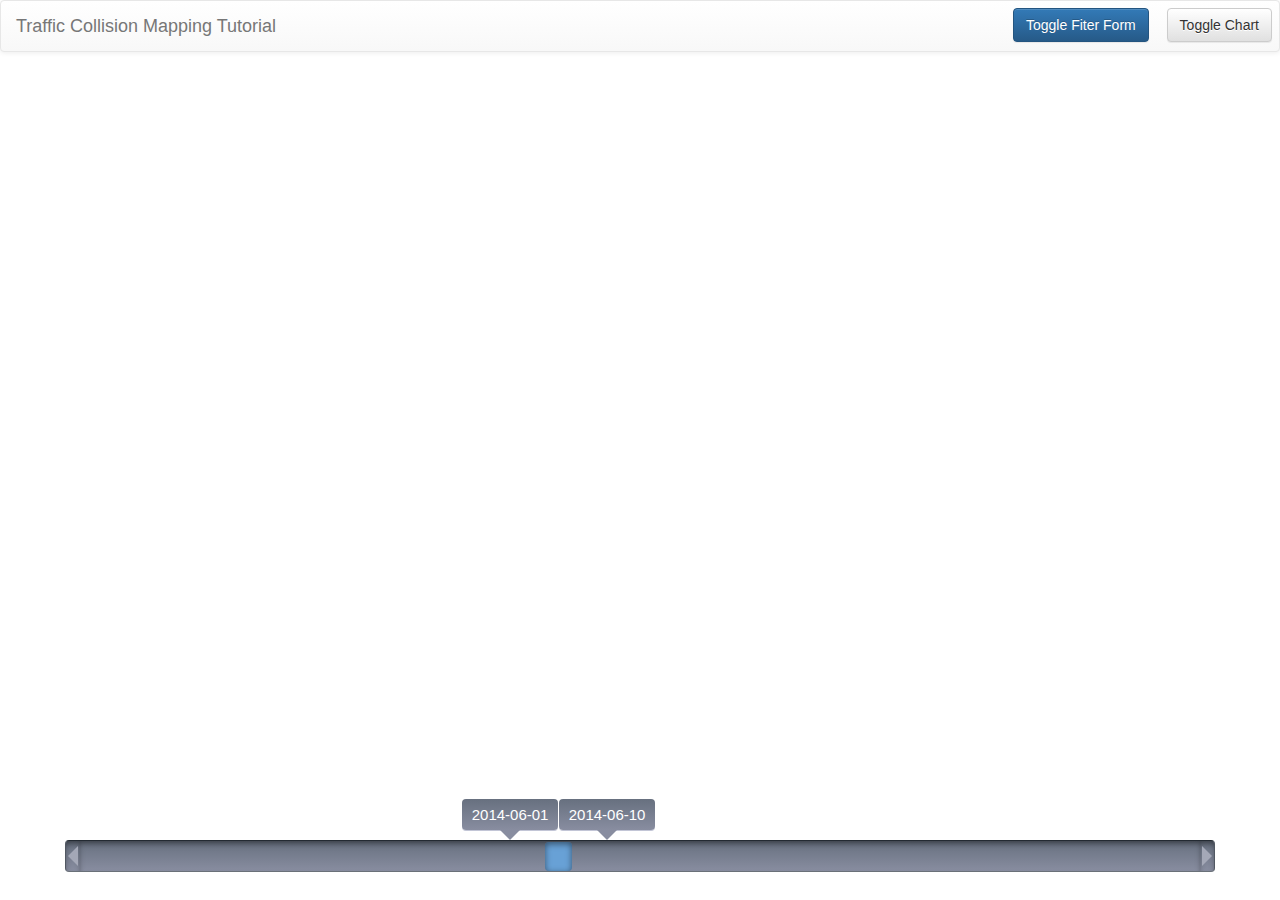
<file: project/WebContent/index.html>
<!DOCTYPE html>
<html>
<head>
	<meta http-equiv="Content-Type" content="text/html; charset=UTF-8">
	<title>Traffic Collision Mapping Tutorial - HP Haven</title>
	
	<link rel="stylesheet" href="js/bootstrap/css/bootstrap.min.css">
	<link rel="stylesheet" href="js/bootstrap/css/bootstrap-theme.min.css">
	<link rel="stylesheet" href="js/jquery-ui-1.11.3/jquery-ui.min.css">
	<link rel="stylesheet" href="js/jQRangeSlider-5.7.1/css/iThing-min.css">
	<link rel="stylesheet" href="js/lou-multi-select/css/multi-select.css">
	<!-- This following css file must be loaded from CDN, because it loads some assets from the cartodb server -->
	<link rel="stylesheet" href="http://libs.cartocdn.com/cartodb.js/v3/3.12/themes/css/cartodb.css" >
	
	<link rel="stylesheet" href="css/screen.css">

</head>
<body>
	<div class="page-loading-mask" hidden="hidden">
		<!-- The page loading mask -->
		<div class="top">
		  <div class="square">
		    <div class="square">
		      <div class="square">
		        <div class="square">
		          <div class="square"><div class="square">
		
		          </div></div>
		        </div>
		      </div>
		    </div>
		  </div>
		</div>
		<div class="bottom">
		  <div class="square">
		    <div class="square">
		      <div class="square">
		        <div class="square">
		          <div class="square"><div class="square">
		          </div></div>
		        </div>
		      </div>
		    </div>
		  </div>
		</div>
		<div class="left">
		  <div class="square">
		    <div class="square">
		      <div class="square">
		        <div class="square">
		          <div class="square"><div class="square">
		          </div></div>
		        </div>
		      </div>
		    </div>
		  </div>
		</div>
		<div class="right">
		  <div class="square">
		    <div class="square">
		      <div class="square">
		        <div class="square">
		          <div class="square"><div class="square">
		          </div></div>
		        </div>
		      </div>
		    </div>
		  </div>
		</div>
	</div>
	<!-- End .page-loading-mask -->
	
	<nav class="navbar navbar-default">
		<div class="container-fluid">
			<div class="navbar-header">
				<div class="navbar-brand">Traffic Collision Mapping Tutorial</div>
			</div>
			<div class="nav navbar-nav navbar-right">
				<button class="btn btn-primary toggle-filter-form">Toggle Fiter Form</button>
				<button class="btn btn-default toggle-chart">Toggle Chart</button>
			</div>
		</div>
	</nav>

	<div id="slider"></div>
	<div class="filter-form">
		<div class="filter-section">
			<label><input type="checkbox" id="withdeaths" name="withdeaths"> With Deaths</label>
			<label><input type="checkbox" id="withinjuries" name="withinjuries"> With Injuries</label>
			<label><input type="checkbox" id="withpedestriansinvolved" name="withpedestriansinvolved"> With Pedestrians Involved</label>
			<label><input type="checkbox" id="withcyclistsinvolved" name="withcyclistsinvolved"> With Cyclists Involved</label>
			<label><input type="checkbox" id="withmotoristsinvolved" name="withmotoristsinvolved"> With Motorists Involved</label>
			<label for="vehiclesInvolved">Vehicles Involved</label>
			<select name="vehiclesInvolved" id="vehiclesInvolved">
				<option value="-1" selected>Not selected</option>
				<option value="0">0</option>
				<option value="1">1</option>
				<option value="2">2</option>
				<option value="3">3</option>
				<option value="4">4</option>
				<option value="5">5</option>
			</select>
			<button class="btn btn-large btn-success filter">Filter</button>
		</div>
		<div class="filter-section">
			<label for="vehicleTypes">Vehicle Types (Select no more than 5 options)</label>
			<select name="vehicleTypes" id="vehicleTypes" multiple>
				<option value="VAN">Van</option>
				<option value="SMALL COM VEH(4 TIRES)">Small company vehicle (4 tires)</option>
				<option value="SCOOTER">Scooter</option>
				<option value="SPORT UTILITY / STATION WAGON">Sport utility / Station Wagon</option>
				<option value="BUS">Bus</option>
				<option value="FIRE TRUCK">Fire truck</option>
				<option value="LARGE COM VEH(6 OR MORE TIRES)">Large company vehicle (6 or more tires)</option>
				<option value="LIVERY VEHICLE">Livery Vehicle</option>
				<option value="BICYCLE">Bicycle</option>
				<option value="PICK-UP TRUCK">Pick-up truck</option>
				<option value="PEDICAB">Pedicab</option>
				<option value="TAXI">Taxi</option>
				<option value="AMBULANCE">Ambulance</option>
				<option value="PASSENGER VEHICLE">Passenger Vehicle</option>
				<option value="MOTORCYCLE">Motorcycle</option>
				<option value="UNKNOWN">Unknown</option>
				<option value="OTHER">Other</option>
			</select>
		</div>
		<div class="filter-section">		
			<label for="contributingFactors">Contributing Factors (Select no more than 5 options)</label>
			<select name="contributingFactors" id="contributingFactors" multiple>
				<option value="Failure to Yield Right-of-Way">Failure to Yield Right-of-Way</option>
				<option value="Illness">Illness</option>
				<option value="Pavement Slippery">Pavement Slippery</option>
				<option value="Lane Marking Improper/Inadequate">Lane Marking Improper/Inadequate</option>
				<option value="Oversized Vehicle">Oversized Vehicle</option>
				<option value="Unsafe Lane Changing">Unsafe Lane Changing</option>
				<option value="Backing Unsafely">Backing Unsafely</option>
				<option value="Passenger Distraction">Passenger Distraction</option>
				<option value="Headlights Defective">Headlights Defective</option>
				<option value="Other Lighting Defects">Other Lighting Defects</option>
				<option value="Drugs (Illegal)">Drugs (Illegal)</option>
				<option value="Driver Inexperience">Driver Inexperience</option>
				<option value="Cell Phone (hands-free)">Cell Phone (hands-free)</option>
				<option value="Prescription Medication">Prescription Medication</option>
				<option value="Unspecified">Unspecified</option>
				<option value="Unsafe Speed">Unsafe Speed</option>
				<option value="Reaction to Other Uninvolved Vehicle">Reaction to Other Uninvolved Vehicle</option>
				<option value="Obstruction/Debris">Obstruction/Debris</option>
				<option value="Lost Consciousness">Lost Consciousness</option>
				<option value="Following Too Closely">Following Too Closely</option>
				<option value="Traffic Control Device Improper/Non-Working">Traffic Control Device Improper/Non-Working</option>
				<option value="Fell Asleep">Fell Asleep</option>
				<option value="Accelerator Defective">Accelerator Defective</option>
				<option value="Traffic Control Disregarded">Traffic Control Disregarded</option>
				<option value="Physical Disability">Physical Disability</option>
				<option value="Pavement Defective">Pavement Defective</option>
				<option value="Steering Failure">Steering Failure</option>
				<option value="Passing or Lane Usage Improper">Passing or Lane Usage Improper</option>
				<option value="Other Vehicular">Other Vehicular</option>
				<option value="Driver Inattention/Distraction">Driver Inattention/Distraction</option>
				<option value="Tire Failure/Inadequate">Tire Failure/Inadequate</option>
				<option value="Failure to Keep Right">Failure to Keep Right</option>
				<option value="Windshield Inadequate">Windshield Inadequate</option>
				<option value="View Obstructed/Limited">View Obstructed/Limited</option>
				<option value="Outside Car Distraction">Outside Car Distraction</option>
				<option value="Tow Hitch Defective">Tow Hitch Defective</option>
				<option value="Glare">Glare</option>
				<option value="Pedestrian/Bicyclist/Other Pedestrian Error/Confusion">Pedestrian/Bicyclist/Other Pedestrian Error/Confusion</option>
				<option value="Other Electronic Device">Other Electronic Device</option>
				<option value="Turning Improperly">Turning Improperly</option>
				<option value="Alcohol Involvement">Alcohol Involvement</option>
				<option value="Shoulders Defective/Improper">Shoulders Defective/Improper</option>
				<option value="Brakes Defective">Brakes Defective</option>
				<option value="Cell Phone (hand-held)">Cell Phone (hand-held)</option>
				<option value="Fatigued/Drowsy">Fatigued/Drowsy</option>
				<option value="Aggressive Driving/Road Rage">Aggressive Driving/Road Rage</option>
				<option value="Animals Action">Animals Action</option>
			</select>
		</div>
	</div>
	<!-- End .filter-form -->
	
	<div class="confirmation-dialog" title="Warning: too many records" hidden="hidden"></div>
	
	<div class="notification-fadeout" hidden="hidden"></div>
	
	<div id="map"></div>
	
	<div id="chart-canvas-wrapper"><canvas id="chartCanvas" width="800" height="600"></canvas></div>

	<!-- Bootstrap, jQuery, and Chart.js -->
	<script src="js/jquery-1.11.2.js"></script>
	<script src="js/jquery-ui-1.11.3/jquery-ui.min.js"></script>
	<script src="js/jQRangeSlider-5.7.1/jQRangeSlider-min.js"></script>
	<script src="js/jQRangeSlider-5.7.1/jQAllRangeSliders-min.js"></script>
	<script src="js/lou-multi-select/js/jquery.multi-select.js"></script>
	<script src="js/bootstrap/js/bootstrap.min.js"></script>
	<script src="js/Chart.js"></script>
	<script src="js/cartodb.js"></script>
	<script src="js/script.js"></script>
</body>
</html>
</file>
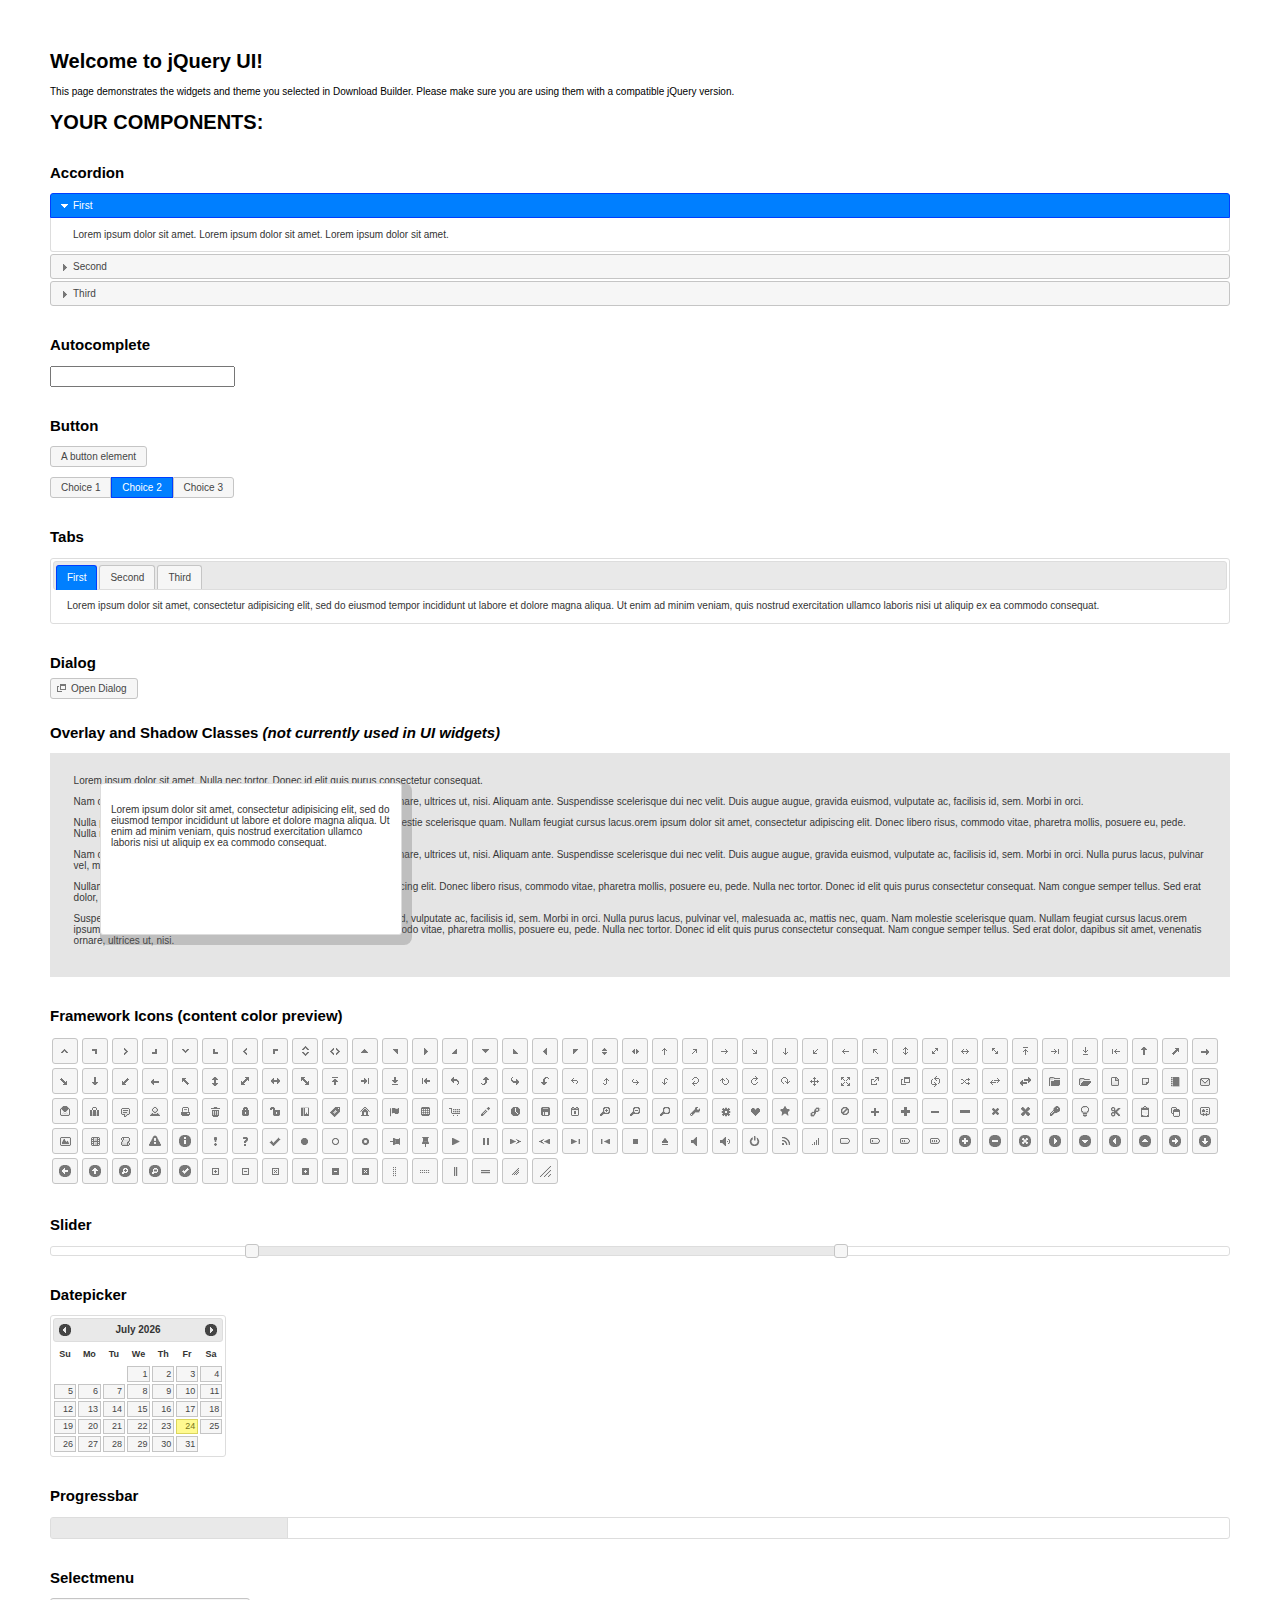
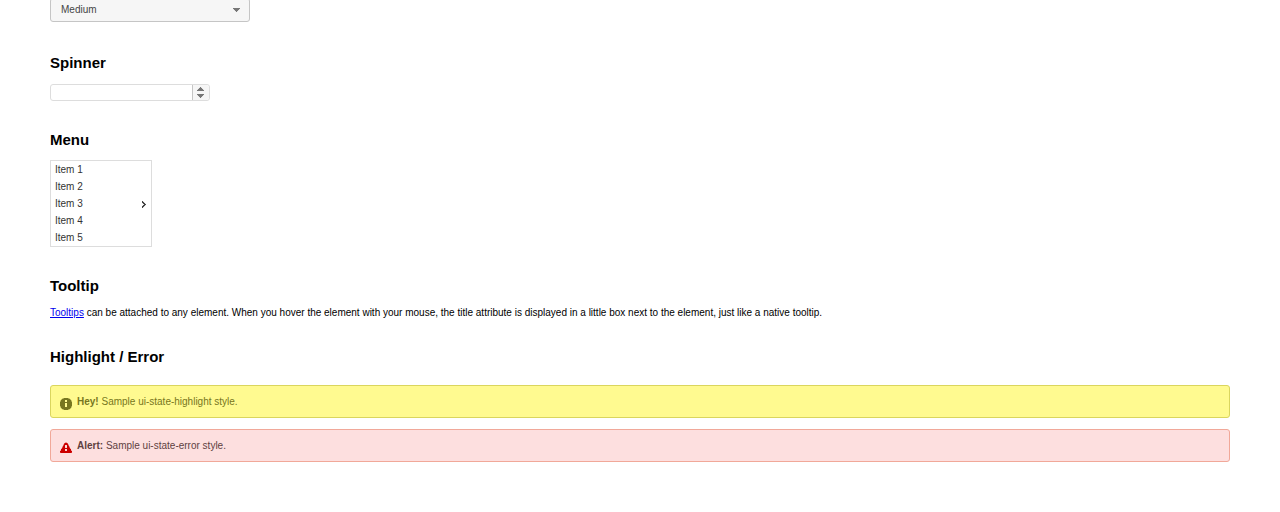
<file: project/WebContent/js/jquery-ui-1.11.3/index.html>
<!doctype html>
<html lang="us">
<head>
	<meta charset="utf-8">
	<title>jQuery UI Example Page</title>
	<link href="jquery-ui.css" rel="stylesheet">
	<style>
	body{
		font: 62.5% "Trebuchet MS", sans-serif;
		margin: 50px;
	}
	.demoHeaders {
		margin-top: 2em;
	}
	#dialog-link {
		padding: .4em 1em .4em 20px;
		text-decoration: none;
		position: relative;
	}
	#dialog-link span.ui-icon {
		margin: 0 5px 0 0;
		position: absolute;
		left: .2em;
		top: 50%;
		margin-top: -8px;
	}
	#icons {
		margin: 0;
		padding: 0;
	}
	#icons li {
		margin: 2px;
		position: relative;
		padding: 4px 0;
		cursor: pointer;
		float: left;
		list-style: none;
	}
	#icons span.ui-icon {
		float: left;
		margin: 0 4px;
	}
	.fakewindowcontain .ui-widget-overlay {
		position: absolute;
	}
	select {
		width: 200px;
	}
	</style>
</head>
<body>

<h1>Welcome to jQuery UI!</h1>

<div class="ui-widget">
	<p>This page demonstrates the widgets and theme you selected in Download Builder. Please make sure you are using them with a compatible jQuery version.</p>
</div>

<h1>YOUR COMPONENTS:</h1>


<!-- Accordion -->
<h2 class="demoHeaders">Accordion</h2>
<div id="accordion">
	<h3>First</h3>
	<div>Lorem ipsum dolor sit amet. Lorem ipsum dolor sit amet. Lorem ipsum dolor sit amet.</div>
	<h3>Second</h3>
	<div>Phasellus mattis tincidunt nibh.</div>
	<h3>Third</h3>
	<div>Nam dui erat, auctor a, dignissim quis.</div>
</div>



<!-- Autocomplete -->
<h2 class="demoHeaders">Autocomplete</h2>
<div>
	<input id="autocomplete" title="type &quot;a&quot;">
</div>



<!-- Button -->
<h2 class="demoHeaders">Button</h2>
<button id="button">A button element</button>
<form style="margin-top: 1em;">
	<div id="radioset">
		<input type="radio" id="radio1" name="radio"><label for="radio1">Choice 1</label>
		<input type="radio" id="radio2" name="radio" checked="checked"><label for="radio2">Choice 2</label>
		<input type="radio" id="radio3" name="radio"><label for="radio3">Choice 3</label>
	</div>
</form>



<!-- Tabs -->
<h2 class="demoHeaders">Tabs</h2>
<div id="tabs">
	<ul>
		<li><a href="#tabs-1">First</a></li>
		<li><a href="#tabs-2">Second</a></li>
		<li><a href="#tabs-3">Third</a></li>
	</ul>
	<div id="tabs-1">Lorem ipsum dolor sit amet, consectetur adipisicing elit, sed do eiusmod tempor incididunt ut labore et dolore magna aliqua. Ut enim ad minim veniam, quis nostrud exercitation ullamco laboris nisi ut aliquip ex ea commodo consequat.</div>
	<div id="tabs-2">Phasellus mattis tincidunt nibh. Cras orci urna, blandit id, pretium vel, aliquet ornare, felis. Maecenas scelerisque sem non nisl. Fusce sed lorem in enim dictum bibendum.</div>
	<div id="tabs-3">Nam dui erat, auctor a, dignissim quis, sollicitudin eu, felis. Pellentesque nisi urna, interdum eget, sagittis et, consequat vestibulum, lacus. Mauris porttitor ullamcorper augue.</div>
</div>



<!-- Dialog NOTE: Dialog is not generated by UI in this demo so it can be visually styled in themeroller-->
<h2 class="demoHeaders">Dialog</h2>
<p><a href="#" id="dialog-link" class="ui-state-default ui-corner-all"><span class="ui-icon ui-icon-newwin"></span>Open Dialog</a></p>

<h2 class="demoHeaders">Overlay and Shadow Classes <em>(not currently used in UI widgets)</em></h2>
<div style="position: relative; width: 96%; height: 200px; padding:1% 2%; overflow:hidden;" class="fakewindowcontain">
	<p>Lorem ipsum dolor sit amet,  Nulla nec tortor. Donec id elit quis purus consectetur consequat. </p><p>Nam congue semper tellus. Sed erat dolor, dapibus sit amet, venenatis ornare, ultrices ut, nisi. Aliquam ante. Suspendisse scelerisque dui nec velit. Duis augue augue, gravida euismod, vulputate ac, facilisis id, sem. Morbi in orci. </p><p>Nulla purus lacus, pulvinar vel, malesuada ac, mattis nec, quam. Nam molestie scelerisque quam. Nullam feugiat cursus lacus.orem ipsum dolor sit amet, consectetur adipiscing elit. Donec libero risus, commodo vitae, pharetra mollis, posuere eu, pede. Nulla nec tortor. Donec id elit quis purus consectetur consequat. </p><p>Nam congue semper tellus. Sed erat dolor, dapibus sit amet, venenatis ornare, ultrices ut, nisi. Aliquam ante. Suspendisse scelerisque dui nec velit. Duis augue augue, gravida euismod, vulputate ac, facilisis id, sem. Morbi in orci. Nulla purus lacus, pulvinar vel, malesuada ac, mattis nec, quam. Nam molestie scelerisque quam. </p><p>Nullam feugiat cursus lacus.orem ipsum dolor sit amet, consectetur adipiscing elit. Donec libero risus, commodo vitae, pharetra mollis, posuere eu, pede. Nulla nec tortor. Donec id elit quis purus consectetur consequat. Nam congue semper tellus. Sed erat dolor, dapibus sit amet, venenatis ornare, ultrices ut, nisi. Aliquam ante. </p><p>Suspendisse scelerisque dui nec velit. Duis augue augue, gravida euismod, vulputate ac, facilisis id, sem. Morbi in orci. Nulla purus lacus, pulvinar vel, malesuada ac, mattis nec, quam. Nam molestie scelerisque quam. Nullam feugiat cursus lacus.orem ipsum dolor sit amet, consectetur adipiscing elit. Donec libero risus, commodo vitae, pharetra mollis, posuere eu, pede. Nulla nec tortor. Donec id elit quis purus consectetur consequat. Nam congue semper tellus. Sed erat dolor, dapibus sit amet, venenatis ornare, ultrices ut, nisi. </p>

	<!-- ui-dialog -->
	<div class="ui-overlay"><div class="ui-widget-overlay"></div><div class="ui-widget-shadow ui-corner-all" style="width: 302px; height: 152px; position: absolute; left: 50px; top: 30px;"></div></div>
	<div style="position: absolute; width: 280px; height: 130px;left: 50px; top: 30px; padding: 10px;" class="ui-widget ui-widget-content ui-corner-all">
		<div class="ui-dialog-content ui-widget-content" style="background: none; border: 0;">
			<p>Lorem ipsum dolor sit amet, consectetur adipisicing elit, sed do eiusmod tempor incididunt ut labore et dolore magna aliqua. Ut enim ad minim veniam, quis nostrud exercitation ullamco laboris nisi ut aliquip ex ea commodo consequat.</p>
		</div>
	</div>

</div>

<!-- ui-dialog -->
<div id="dialog" title="Dialog Title">
	<p>Lorem ipsum dolor sit amet, consectetur adipisicing elit, sed do eiusmod tempor incididunt ut labore et dolore magna aliqua. Ut enim ad minim veniam, quis nostrud exercitation ullamco laboris nisi ut aliquip ex ea commodo consequat.</p>
</div>



<h2 class="demoHeaders">Framework Icons (content color preview)</h2>
<ul id="icons" class="ui-widget ui-helper-clearfix">
	<li class="ui-state-default ui-corner-all" title=".ui-icon-carat-1-n"><span class="ui-icon ui-icon-carat-1-n"></span></li>
	<li class="ui-state-default ui-corner-all" title=".ui-icon-carat-1-ne"><span class="ui-icon ui-icon-carat-1-ne"></span></li>
	<li class="ui-state-default ui-corner-all" title=".ui-icon-carat-1-e"><span class="ui-icon ui-icon-carat-1-e"></span></li>
	<li class="ui-state-default ui-corner-all" title=".ui-icon-carat-1-se"><span class="ui-icon ui-icon-carat-1-se"></span></li>
	<li class="ui-state-default ui-corner-all" title=".ui-icon-carat-1-s"><span class="ui-icon ui-icon-carat-1-s"></span></li>
	<li class="ui-state-default ui-corner-all" title=".ui-icon-carat-1-sw"><span class="ui-icon ui-icon-carat-1-sw"></span></li>
	<li class="ui-state-default ui-corner-all" title=".ui-icon-carat-1-w"><span class="ui-icon ui-icon-carat-1-w"></span></li>
	<li class="ui-state-default ui-corner-all" title=".ui-icon-carat-1-nw"><span class="ui-icon ui-icon-carat-1-nw"></span></li>
	<li class="ui-state-default ui-corner-all" title=".ui-icon-carat-2-n-s"><span class="ui-icon ui-icon-carat-2-n-s"></span></li>
	<li class="ui-state-default ui-corner-all" title=".ui-icon-carat-2-e-w"><span class="ui-icon ui-icon-carat-2-e-w"></span></li>
	<li class="ui-state-default ui-corner-all" title=".ui-icon-triangle-1-n"><span class="ui-icon ui-icon-triangle-1-n"></span></li>
	<li class="ui-state-default ui-corner-all" title=".ui-icon-triangle-1-ne"><span class="ui-icon ui-icon-triangle-1-ne"></span></li>
	<li class="ui-state-default ui-corner-all" title=".ui-icon-triangle-1-e"><span class="ui-icon ui-icon-triangle-1-e"></span></li>
	<li class="ui-state-default ui-corner-all" title=".ui-icon-triangle-1-se"><span class="ui-icon ui-icon-triangle-1-se"></span></li>
	<li class="ui-state-default ui-corner-all" title=".ui-icon-triangle-1-s"><span class="ui-icon ui-icon-triangle-1-s"></span></li>
	<li class="ui-state-default ui-corner-all" title=".ui-icon-triangle-1-sw"><span class="ui-icon ui-icon-triangle-1-sw"></span></li>
	<li class="ui-state-default ui-corner-all" title=".ui-icon-triangle-1-w"><span class="ui-icon ui-icon-triangle-1-w"></span></li>
	<li class="ui-state-default ui-corner-all" title=".ui-icon-triangle-1-nw"><span class="ui-icon ui-icon-triangle-1-nw"></span></li>
	<li class="ui-state-default ui-corner-all" title=".ui-icon-triangle-2-n-s"><span class="ui-icon ui-icon-triangle-2-n-s"></span></li>
	<li class="ui-state-default ui-corner-all" title=".ui-icon-triangle-2-e-w"><span class="ui-icon ui-icon-triangle-2-e-w"></span></li>
	<li class="ui-state-default ui-corner-all" title=".ui-icon-arrow-1-n"><span class="ui-icon ui-icon-arrow-1-n"></span></li>
	<li class="ui-state-default ui-corner-all" title=".ui-icon-arrow-1-ne"><span class="ui-icon ui-icon-arrow-1-ne"></span></li>
	<li class="ui-state-default ui-corner-all" title=".ui-icon-arrow-1-e"><span class="ui-icon ui-icon-arrow-1-e"></span></li>
	<li class="ui-state-default ui-corner-all" title=".ui-icon-arrow-1-se"><span class="ui-icon ui-icon-arrow-1-se"></span></li>
	<li class="ui-state-default ui-corner-all" title=".ui-icon-arrow-1-s"><span class="ui-icon ui-icon-arrow-1-s"></span></li>
	<li class="ui-state-default ui-corner-all" title=".ui-icon-arrow-1-sw"><span class="ui-icon ui-icon-arrow-1-sw"></span></li>
	<li class="ui-state-default ui-corner-all" title=".ui-icon-arrow-1-w"><span class="ui-icon ui-icon-arrow-1-w"></span></li>
	<li class="ui-state-default ui-corner-all" title=".ui-icon-arrow-1-nw"><span class="ui-icon ui-icon-arrow-1-nw"></span></li>
	<li class="ui-state-default ui-corner-all" title=".ui-icon-arrow-2-n-s"><span class="ui-icon ui-icon-arrow-2-n-s"></span></li>
	<li class="ui-state-default ui-corner-all" title=".ui-icon-arrow-2-ne-sw"><span class="ui-icon ui-icon-arrow-2-ne-sw"></span></li>
	<li class="ui-state-default ui-corner-all" title=".ui-icon-arrow-2-e-w"><span class="ui-icon ui-icon-arrow-2-e-w"></span></li>
	<li class="ui-state-default ui-corner-all" title=".ui-icon-arrow-2-se-nw"><span class="ui-icon ui-icon-arrow-2-se-nw"></span></li>
	<li class="ui-state-default ui-corner-all" title=".ui-icon-arrowstop-1-n"><span class="ui-icon ui-icon-arrowstop-1-n"></span></li>
	<li class="ui-state-default ui-corner-all" title=".ui-icon-arrowstop-1-e"><span class="ui-icon ui-icon-arrowstop-1-e"></span></li>
	<li class="ui-state-default ui-corner-all" title=".ui-icon-arrowstop-1-s"><span class="ui-icon ui-icon-arrowstop-1-s"></span></li>
	<li class="ui-state-default ui-corner-all" title=".ui-icon-arrowstop-1-w"><span class="ui-icon ui-icon-arrowstop-1-w"></span></li>
	<li class="ui-state-default ui-corner-all" title=".ui-icon-arrowthick-1-n"><span class="ui-icon ui-icon-arrowthick-1-n"></span></li>
	<li class="ui-state-default ui-corner-all" title=".ui-icon-arrowthick-1-ne"><span class="ui-icon ui-icon-arrowthick-1-ne"></span></li>
	<li class="ui-state-default ui-corner-all" title=".ui-icon-arrowthick-1-e"><span class="ui-icon ui-icon-arrowthick-1-e"></span></li>
	<li class="ui-state-default ui-corner-all" title=".ui-icon-arrowthick-1-se"><span class="ui-icon ui-icon-arrowthick-1-se"></span></li>
	<li class="ui-state-default ui-corner-all" title=".ui-icon-arrowthick-1-s"><span class="ui-icon ui-icon-arrowthick-1-s"></span></li>
	<li class="ui-state-default ui-corner-all" title=".ui-icon-arrowthick-1-sw"><span class="ui-icon ui-icon-arrowthick-1-sw"></span></li>
	<li class="ui-state-default ui-corner-all" title=".ui-icon-arrowthick-1-w"><span class="ui-icon ui-icon-arrowthick-1-w"></span></li>
	<li class="ui-state-default ui-corner-all" title=".ui-icon-arrowthick-1-nw"><span class="ui-icon ui-icon-arrowthick-1-nw"></span></li>
	<li class="ui-state-default ui-corner-all" title=".ui-icon-arrowthick-2-n-s"><span class="ui-icon ui-icon-arrowthick-2-n-s"></span></li>
	<li class="ui-state-default ui-corner-all" title=".ui-icon-arrowthick-2-ne-sw"><span class="ui-icon ui-icon-arrowthick-2-ne-sw"></span></li>
	<li class="ui-state-default ui-corner-all" title=".ui-icon-arrowthick-2-e-w"><span class="ui-icon ui-icon-arrowthick-2-e-w"></span></li>
	<li class="ui-state-default ui-corner-all" title=".ui-icon-arrowthick-2-se-nw"><span class="ui-icon ui-icon-arrowthick-2-se-nw"></span></li>
	<li class="ui-state-default ui-corner-all" title=".ui-icon-arrowthickstop-1-n"><span class="ui-icon ui-icon-arrowthickstop-1-n"></span></li>
	<li class="ui-state-default ui-corner-all" title=".ui-icon-arrowthickstop-1-e"><span class="ui-icon ui-icon-arrowthickstop-1-e"></span></li>
	<li class="ui-state-default ui-corner-all" title=".ui-icon-arrowthickstop-1-s"><span class="ui-icon ui-icon-arrowthickstop-1-s"></span></li>
	<li class="ui-state-default ui-corner-all" title=".ui-icon-arrowthickstop-1-w"><span class="ui-icon ui-icon-arrowthickstop-1-w"></span></li>
	<li class="ui-state-default ui-corner-all" title=".ui-icon-arrowreturnthick-1-w"><span class="ui-icon ui-icon-arrowreturnthick-1-w"></span></li>
	<li class="ui-state-default ui-corner-all" title=".ui-icon-arrowreturnthick-1-n"><span class="ui-icon ui-icon-arrowreturnthick-1-n"></span></li>
	<li class="ui-state-default ui-corner-all" title=".ui-icon-arrowreturnthick-1-e"><span class="ui-icon ui-icon-arrowreturnthick-1-e"></span></li>
	<li class="ui-state-default ui-corner-all" title=".ui-icon-arrowreturnthick-1-s"><span class="ui-icon ui-icon-arrowreturnthick-1-s"></span></li>
	<li class="ui-state-default ui-corner-all" title=".ui-icon-arrowreturn-1-w"><span class="ui-icon ui-icon-arrowreturn-1-w"></span></li>
	<li class="ui-state-default ui-corner-all" title=".ui-icon-arrowreturn-1-n"><span class="ui-icon ui-icon-arrowreturn-1-n"></span></li>
	<li class="ui-state-default ui-corner-all" title=".ui-icon-arrowreturn-1-e"><span class="ui-icon ui-icon-arrowreturn-1-e"></span></li>
	<li class="ui-state-default ui-corner-all" title=".ui-icon-arrowreturn-1-s"><span class="ui-icon ui-icon-arrowreturn-1-s"></span></li>
	<li class="ui-state-default ui-corner-all" title=".ui-icon-arrowrefresh-1-w"><span class="ui-icon ui-icon-arrowrefresh-1-w"></span></li>
	<li class="ui-state-default ui-corner-all" title=".ui-icon-arrowrefresh-1-n"><span class="ui-icon ui-icon-arrowrefresh-1-n"></span></li>
	<li class="ui-state-default ui-corner-all" title=".ui-icon-arrowrefresh-1-e"><span class="ui-icon ui-icon-arrowrefresh-1-e"></span></li>
	<li class="ui-state-default ui-corner-all" title=".ui-icon-arrowrefresh-1-s"><span class="ui-icon ui-icon-arrowrefresh-1-s"></span></li>
	<li class="ui-state-default ui-corner-all" title=".ui-icon-arrow-4"><span class="ui-icon ui-icon-arrow-4"></span></li>
	<li class="ui-state-default ui-corner-all" title=".ui-icon-arrow-4-diag"><span class="ui-icon ui-icon-arrow-4-diag"></span></li>
	<li class="ui-state-default ui-corner-all" title=".ui-icon-extlink"><span class="ui-icon ui-icon-extlink"></span></li>
	<li class="ui-state-default ui-corner-all" title=".ui-icon-newwin"><span class="ui-icon ui-icon-newwin"></span></li>
	<li class="ui-state-default ui-corner-all" title=".ui-icon-refresh"><span class="ui-icon ui-icon-refresh"></span></li>
	<li class="ui-state-default ui-corner-all" title=".ui-icon-shuffle"><span class="ui-icon ui-icon-shuffle"></span></li>
	<li class="ui-state-default ui-corner-all" title=".ui-icon-transfer-e-w"><span class="ui-icon ui-icon-transfer-e-w"></span></li>
	<li class="ui-state-default ui-corner-all" title=".ui-icon-transferthick-e-w"><span class="ui-icon ui-icon-transferthick-e-w"></span></li>
	<li class="ui-state-default ui-corner-all" title=".ui-icon-folder-collapsed"><span class="ui-icon ui-icon-folder-collapsed"></span></li>
	<li class="ui-state-default ui-corner-all" title=".ui-icon-folder-open"><span class="ui-icon ui-icon-folder-open"></span></li>
	<li class="ui-state-default ui-corner-all" title=".ui-icon-document"><span class="ui-icon ui-icon-document"></span></li>
	<li class="ui-state-default ui-corner-all" title=".ui-icon-document-b"><span class="ui-icon ui-icon-document-b"></span></li>
	<li class="ui-state-default ui-corner-all" title=".ui-icon-note"><span class="ui-icon ui-icon-note"></span></li>
	<li class="ui-state-default ui-corner-all" title=".ui-icon-mail-closed"><span class="ui-icon ui-icon-mail-closed"></span></li>
	<li class="ui-state-default ui-corner-all" title=".ui-icon-mail-open"><span class="ui-icon ui-icon-mail-open"></span></li>
	<li class="ui-state-default ui-corner-all" title=".ui-icon-suitcase"><span class="ui-icon ui-icon-suitcase"></span></li>
	<li class="ui-state-default ui-corner-all" title=".ui-icon-comment"><span class="ui-icon ui-icon-comment"></span></li>
	<li class="ui-state-default ui-corner-all" title=".ui-icon-person"><span class="ui-icon ui-icon-person"></span></li>
	<li class="ui-state-default ui-corner-all" title=".ui-icon-print"><span class="ui-icon ui-icon-print"></span></li>
	<li class="ui-state-default ui-corner-all" title=".ui-icon-trash"><span class="ui-icon ui-icon-trash"></span></li>
	<li class="ui-state-default ui-corner-all" title=".ui-icon-locked"><span class="ui-icon ui-icon-locked"></span></li>
	<li class="ui-state-default ui-corner-all" title=".ui-icon-unlocked"><span class="ui-icon ui-icon-unlocked"></span></li>
	<li class="ui-state-default ui-corner-all" title=".ui-icon-bookmark"><span class="ui-icon ui-icon-bookmark"></span></li>
	<li class="ui-state-default ui-corner-all" title=".ui-icon-tag"><span class="ui-icon ui-icon-tag"></span></li>
	<li class="ui-state-default ui-corner-all" title=".ui-icon-home"><span class="ui-icon ui-icon-home"></span></li>
	<li class="ui-state-default ui-corner-all" title=".ui-icon-flag"><span class="ui-icon ui-icon-flag"></span></li>
	<li class="ui-state-default ui-corner-all" title=".ui-icon-calculator"><span class="ui-icon ui-icon-calculator"></span></li>
	<li class="ui-state-default ui-corner-all" title=".ui-icon-cart"><span class="ui-icon ui-icon-cart"></span></li>
	<li class="ui-state-default ui-corner-all" title=".ui-icon-pencil"><span class="ui-icon ui-icon-pencil"></span></li>
	<li class="ui-state-default ui-corner-all" title=".ui-icon-clock"><span class="ui-icon ui-icon-clock"></span></li>
	<li class="ui-state-default ui-corner-all" title=".ui-icon-disk"><span class="ui-icon ui-icon-disk"></span></li>
	<li class="ui-state-default ui-corner-all" title=".ui-icon-calendar"><span class="ui-icon ui-icon-calendar"></span></li>
	<li class="ui-state-default ui-corner-all" title=".ui-icon-zoomin"><span class="ui-icon ui-icon-zoomin"></span></li>
	<li class="ui-state-default ui-corner-all" title=".ui-icon-zoomout"><span class="ui-icon ui-icon-zoomout"></span></li>
	<li class="ui-state-default ui-corner-all" title=".ui-icon-search"><span class="ui-icon ui-icon-search"></span></li>
	<li class="ui-state-default ui-corner-all" title=".ui-icon-wrench"><span class="ui-icon ui-icon-wrench"></span></li>
	<li class="ui-state-default ui-corner-all" title=".ui-icon-gear"><span class="ui-icon ui-icon-gear"></span></li>
	<li class="ui-state-default ui-corner-all" title=".ui-icon-heart"><span class="ui-icon ui-icon-heart"></span></li>
	<li class="ui-state-default ui-corner-all" title=".ui-icon-star"><span class="ui-icon ui-icon-star"></span></li>
	<li class="ui-state-default ui-corner-all" title=".ui-icon-link"><span class="ui-icon ui-icon-link"></span></li>
	<li class="ui-state-default ui-corner-all" title=".ui-icon-cancel"><span class="ui-icon ui-icon-cancel"></span></li>
	<li class="ui-state-default ui-corner-all" title=".ui-icon-plus"><span class="ui-icon ui-icon-plus"></span></li>
	<li class="ui-state-default ui-corner-all" title=".ui-icon-plusthick"><span class="ui-icon ui-icon-plusthick"></span></li>
	<li class="ui-state-default ui-corner-all" title=".ui-icon-minus"><span class="ui-icon ui-icon-minus"></span></li>
	<li class="ui-state-default ui-corner-all" title=".ui-icon-minusthick"><span class="ui-icon ui-icon-minusthick"></span></li>
	<li class="ui-state-default ui-corner-all" title=".ui-icon-close"><span class="ui-icon ui-icon-close"></span></li>
	<li class="ui-state-default ui-corner-all" title=".ui-icon-closethick"><span class="ui-icon ui-icon-closethick"></span></li>
	<li class="ui-state-default ui-corner-all" title=".ui-icon-key"><span class="ui-icon ui-icon-key"></span></li>
	<li class="ui-state-default ui-corner-all" title=".ui-icon-lightbulb"><span class="ui-icon ui-icon-lightbulb"></span></li>
	<li class="ui-state-default ui-corner-all" title=".ui-icon-scissors"><span class="ui-icon ui-icon-scissors"></span></li>
	<li class="ui-state-default ui-corner-all" title=".ui-icon-clipboard"><span class="ui-icon ui-icon-clipboard"></span></li>
	<li class="ui-state-default ui-corner-all" title=".ui-icon-copy"><span class="ui-icon ui-icon-copy"></span></li>
	<li class="ui-state-default ui-corner-all" title=".ui-icon-contact"><span class="ui-icon ui-icon-contact"></span></li>
	<li class="ui-state-default ui-corner-all" title=".ui-icon-image"><span class="ui-icon ui-icon-image"></span></li>
	<li class="ui-state-default ui-corner-all" title=".ui-icon-video"><span class="ui-icon ui-icon-video"></span></li>
	<li class="ui-state-default ui-corner-all" title=".ui-icon-script"><span class="ui-icon ui-icon-script"></span></li>
	<li class="ui-state-default ui-corner-all" title=".ui-icon-alert"><span class="ui-icon ui-icon-alert"></span></li>
	<li class="ui-state-default ui-corner-all" title=".ui-icon-info"><span class="ui-icon ui-icon-info"></span></li>
	<li class="ui-state-default ui-corner-all" title=".ui-icon-notice"><span class="ui-icon ui-icon-notice"></span></li>
	<li class="ui-state-default ui-corner-all" title=".ui-icon-help"><span class="ui-icon ui-icon-help"></span></li>
	<li class="ui-state-default ui-corner-all" title=".ui-icon-check"><span class="ui-icon ui-icon-check"></span></li>
	<li class="ui-state-default ui-corner-all" title=".ui-icon-bullet"><span class="ui-icon ui-icon-bullet"></span></li>
	<li class="ui-state-default ui-corner-all" title=".ui-icon-radio-off"><span class="ui-icon ui-icon-radio-off"></span></li>
	<li class="ui-state-default ui-corner-all" title=".ui-icon-radio-on"><span class="ui-icon ui-icon-radio-on"></span></li>
	<li class="ui-state-default ui-corner-all" title=".ui-icon-pin-w"><span class="ui-icon ui-icon-pin-w"></span></li>
	<li class="ui-state-default ui-corner-all" title=".ui-icon-pin-s"><span class="ui-icon ui-icon-pin-s"></span></li>
	<li class="ui-state-default ui-corner-all" title=".ui-icon-play"><span class="ui-icon ui-icon-play"></span></li>
	<li class="ui-state-default ui-corner-all" title=".ui-icon-pause"><span class="ui-icon ui-icon-pause"></span></li>
	<li class="ui-state-default ui-corner-all" title=".ui-icon-seek-next"><span class="ui-icon ui-icon-seek-next"></span></li>
	<li class="ui-state-default ui-corner-all" title=".ui-icon-seek-prev"><span class="ui-icon ui-icon-seek-prev"></span></li>
	<li class="ui-state-default ui-corner-all" title=".ui-icon-seek-end"><span class="ui-icon ui-icon-seek-end"></span></li>
	<li class="ui-state-default ui-corner-all" title=".ui-icon-seek-first"><span class="ui-icon ui-icon-seek-first"></span></li>
	<li class="ui-state-default ui-corner-all" title=".ui-icon-stop"><span class="ui-icon ui-icon-stop"></span></li>
	<li class="ui-state-default ui-corner-all" title=".ui-icon-eject"><span class="ui-icon ui-icon-eject"></span></li>
	<li class="ui-state-default ui-corner-all" title=".ui-icon-volume-off"><span class="ui-icon ui-icon-volume-off"></span></li>
	<li class="ui-state-default ui-corner-all" title=".ui-icon-volume-on"><span class="ui-icon ui-icon-volume-on"></span></li>
	<li class="ui-state-default ui-corner-all" title=".ui-icon-power"><span class="ui-icon ui-icon-power"></span></li>
	<li class="ui-state-default ui-corner-all" title=".ui-icon-signal-diag"><span class="ui-icon ui-icon-signal-diag"></span></li>
	<li class="ui-state-default ui-corner-all" title=".ui-icon-signal"><span class="ui-icon ui-icon-signal"></span></li>
	<li class="ui-state-default ui-corner-all" title=".ui-icon-battery-0"><span class="ui-icon ui-icon-battery-0"></span></li>
	<li class="ui-state-default ui-corner-all" title=".ui-icon-battery-1"><span class="ui-icon ui-icon-battery-1"></span></li>
	<li class="ui-state-default ui-corner-all" title=".ui-icon-battery-2"><span class="ui-icon ui-icon-battery-2"></span></li>
	<li class="ui-state-default ui-corner-all" title=".ui-icon-battery-3"><span class="ui-icon ui-icon-battery-3"></span></li>
	<li class="ui-state-default ui-corner-all" title=".ui-icon-circle-plus"><span class="ui-icon ui-icon-circle-plus"></span></li>
	<li class="ui-state-default ui-corner-all" title=".ui-icon-circle-minus"><span class="ui-icon ui-icon-circle-minus"></span></li>
	<li class="ui-state-default ui-corner-all" title=".ui-icon-circle-close"><span class="ui-icon ui-icon-circle-close"></span></li>
	<li class="ui-state-default ui-corner-all" title=".ui-icon-circle-triangle-e"><span class="ui-icon ui-icon-circle-triangle-e"></span></li>
	<li class="ui-state-default ui-corner-all" title=".ui-icon-circle-triangle-s"><span class="ui-icon ui-icon-circle-triangle-s"></span></li>
	<li class="ui-state-default ui-corner-all" title=".ui-icon-circle-triangle-w"><span class="ui-icon ui-icon-circle-triangle-w"></span></li>
	<li class="ui-state-default ui-corner-all" title=".ui-icon-circle-triangle-n"><span class="ui-icon ui-icon-circle-triangle-n"></span></li>
	<li class="ui-state-default ui-corner-all" title=".ui-icon-circle-arrow-e"><span class="ui-icon ui-icon-circle-arrow-e"></span></li>
	<li class="ui-state-default ui-corner-all" title=".ui-icon-circle-arrow-s"><span class="ui-icon ui-icon-circle-arrow-s"></span></li>
	<li class="ui-state-default ui-corner-all" title=".ui-icon-circle-arrow-w"><span class="ui-icon ui-icon-circle-arrow-w"></span></li>
	<li class="ui-state-default ui-corner-all" title=".ui-icon-circle-arrow-n"><span class="ui-icon ui-icon-circle-arrow-n"></span></li>
	<li class="ui-state-default ui-corner-all" title=".ui-icon-circle-zoomin"><span class="ui-icon ui-icon-circle-zoomin"></span></li>
	<li class="ui-state-default ui-corner-all" title=".ui-icon-circle-zoomout"><span class="ui-icon ui-icon-circle-zoomout"></span></li>
	<li class="ui-state-default ui-corner-all" title=".ui-icon-circle-check"><span class="ui-icon ui-icon-circle-check"></span></li>
	<li class="ui-state-default ui-corner-all" title=".ui-icon-circlesmall-plus"><span class="ui-icon ui-icon-circlesmall-plus"></span></li>
	<li class="ui-state-default ui-corner-all" title=".ui-icon-circlesmall-minus"><span class="ui-icon ui-icon-circlesmall-minus"></span></li>
	<li class="ui-state-default ui-corner-all" title=".ui-icon-circlesmall-close"><span class="ui-icon ui-icon-circlesmall-close"></span></li>
	<li class="ui-state-default ui-corner-all" title=".ui-icon-squaresmall-plus"><span class="ui-icon ui-icon-squaresmall-plus"></span></li>
	<li class="ui-state-default ui-corner-all" title=".ui-icon-squaresmall-minus"><span class="ui-icon ui-icon-squaresmall-minus"></span></li>
	<li class="ui-state-default ui-corner-all" title=".ui-icon-squaresmall-close"><span class="ui-icon ui-icon-squaresmall-close"></span></li>
	<li class="ui-state-default ui-corner-all" title=".ui-icon-grip-dotted-vertical"><span class="ui-icon ui-icon-grip-dotted-vertical"></span></li>
	<li class="ui-state-default ui-corner-all" title=".ui-icon-grip-dotted-horizontal"><span class="ui-icon ui-icon-grip-dotted-horizontal"></span></li>
	<li class="ui-state-default ui-corner-all" title=".ui-icon-grip-solid-vertical"><span class="ui-icon ui-icon-grip-solid-vertical"></span></li>
	<li class="ui-state-default ui-corner-all" title=".ui-icon-grip-solid-horizontal"><span class="ui-icon ui-icon-grip-solid-horizontal"></span></li>
	<li class="ui-state-default ui-corner-all" title=".ui-icon-gripsmall-diagonal-se"><span class="ui-icon ui-icon-gripsmall-diagonal-se"></span></li>
	<li class="ui-state-default ui-corner-all" title=".ui-icon-grip-diagonal-se"><span class="ui-icon ui-icon-grip-diagonal-se"></span></li>
</ul>


<!-- Slider -->
<h2 class="demoHeaders">Slider</h2>
<div id="slider"></div>



<!-- Datepicker -->
<h2 class="demoHeaders">Datepicker</h2>
<div id="datepicker"></div>



<!-- Progressbar -->
<h2 class="demoHeaders">Progressbar</h2>
<div id="progressbar"></div>



<!-- Progressbar -->
<h2 class="demoHeaders">Selectmenu</h2>
<select id="selectmenu">
	<option>Slower</option>
	<option>Slow</option>
	<option selected="selected">Medium</option>
	<option>Fast</option>
	<option>Faster</option>
</select>



<!-- Spinner -->
<h2 class="demoHeaders">Spinner</h2>
<input id="spinner">



<!-- Menu -->
<h2 class="demoHeaders">Menu</h2>
<ul style="width:100px;" id="menu">
	<li>Item 1</li>
	<li>Item 2</li>
	<li>Item 3
		<ul>
			<li>Item 3-1</li>
			<li>Item 3-2</li>
			<li>Item 3-3</li>
			<li>Item 3-4</li>
			<li>Item 3-5</li>
		</ul>
	</li>
	<li>Item 4</li>
	<li>Item 5</li>
</ul>



<!-- Tooltip -->
<h2 class="demoHeaders">Tooltip</h2>
<p id="tooltip">
	<a href="#" title="That&apos;s what this widget is">Tooltips</a> can be attached to any element. When you hover
the element with your mouse, the title attribute is displayed in a little box next to the element, just like a native tooltip.
</p>


<!-- Highlight / Error -->
<h2 class="demoHeaders">Highlight / Error</h2>
<div class="ui-widget">
	<div class="ui-state-highlight ui-corner-all" style="margin-top: 20px; padding: 0 .7em;">
		<p><span class="ui-icon ui-icon-info" style="float: left; margin-right: .3em;"></span>
		<strong>Hey!</strong> Sample ui-state-highlight style.</p>
	</div>
</div>
<br>
<div class="ui-widget">
	<div class="ui-state-error ui-corner-all" style="padding: 0 .7em;">
		<p><span class="ui-icon ui-icon-alert" style="float: left; margin-right: .3em;"></span>
		<strong>Alert:</strong> Sample ui-state-error style.</p>
	</div>
</div>

<script src="external/jquery/jquery.js"></script>
<script src="jquery-ui.js"></script>
<script>

$( "#accordion" ).accordion();



var availableTags = [
	"ActionScript",
	"AppleScript",
	"Asp",
	"BASIC",
	"C",
	"C++",
	"Clojure",
	"COBOL",
	"ColdFusion",
	"Erlang",
	"Fortran",
	"Groovy",
	"Haskell",
	"Java",
	"JavaScript",
	"Lisp",
	"Perl",
	"PHP",
	"Python",
	"Ruby",
	"Scala",
	"Scheme"
];
$( "#autocomplete" ).autocomplete({
	source: availableTags
});



$( "#button" ).button();
$( "#radioset" ).buttonset();



$( "#tabs" ).tabs();



$( "#dialog" ).dialog({
	autoOpen: false,
	width: 400,
	buttons: [
		{
			text: "Ok",
			click: function() {
				$( this ).dialog( "close" );
			}
		},
		{
			text: "Cancel",
			click: function() {
				$( this ).dialog( "close" );
			}
		}
	]
});

// Link to open the dialog
$( "#dialog-link" ).click(function( event ) {
	$( "#dialog" ).dialog( "open" );
	event.preventDefault();
});



$( "#datepicker" ).datepicker({
	inline: true
});



$( "#slider" ).slider({
	range: true,
	values: [ 17, 67 ]
});



$( "#progressbar" ).progressbar({
	value: 20
});



$( "#spinner" ).spinner();



$( "#menu" ).menu();



$( "#tooltip" ).tooltip();



$( "#selectmenu" ).selectmenu();


// Hover states on the static widgets
$( "#dialog-link, #icons li" ).hover(
	function() {
		$( this ).addClass( "ui-state-hover" );
	},
	function() {
		$( this ).removeClass( "ui-state-hover" );
	}
);
</script>
</body>
</html>
</file>
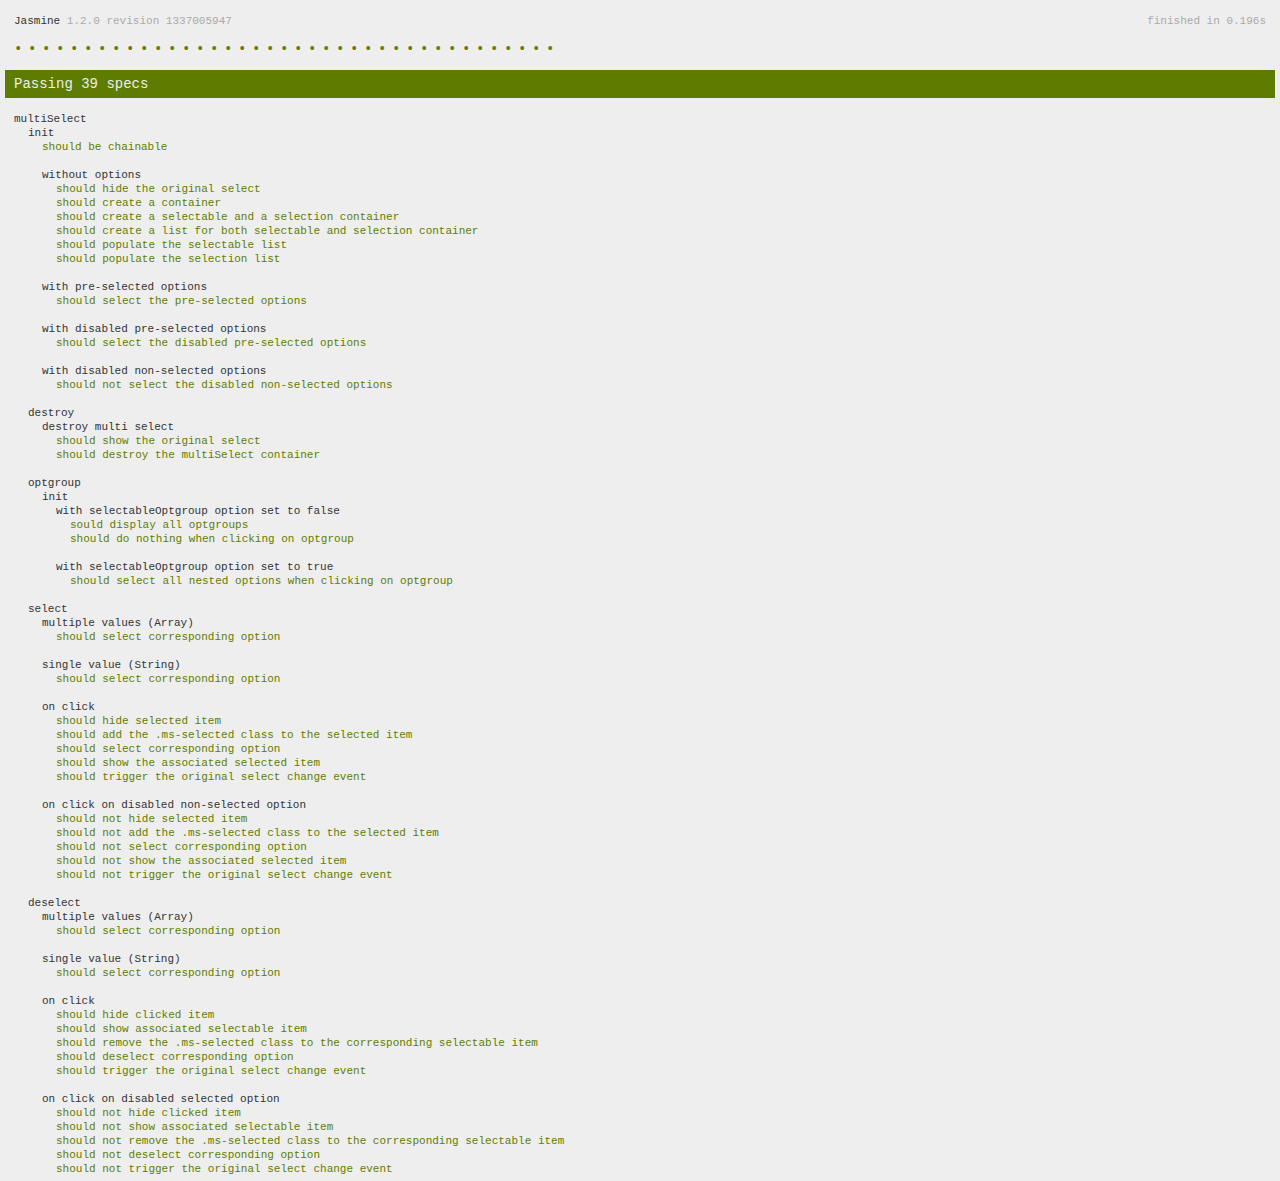
<file: project/WebContent/js/lou-multi-select/test/SpecRunner.html>
<!DOCTYPE HTML PUBLIC "-//W3C//DTD HTML 4.01 Transitional//EN"
  "http://www.w3.org/TR/html4/loose.dtd">
<html>
<head>
  <title>Jasmine Spec Runner</title>

  <link rel="shortcut icon" type="image/png" href="lib/jasmine-1.2.0/jasmine_favicon.png">
  <link rel="stylesheet" type="text/css" href="lib/jasmine-1.2.0/jasmine.css">
  
  <script type="text/javascript" src="src/jquery.js"></script>
  <script type="text/javascript" src="lib/jasmine-1.2.0/jasmine.js"></script>
  <script type="text/javascript" src="lib/jasmine-1.2.0/jasmine-html.js"></script>
  <script type="text/javascript" src="lib/jasmine-jquery.js"></script>
  <!-- include source files here... -->
  <script type="text/javascript" src="spec/SpecHelper.js"></script>
  <script type="text/javascript" src="spec/multiSelectSpec.js"></script>

  <!-- include spec files here... -->
  <script type="text/javascript" src="../js/jquery.multi-select.js"></script>

  <script type="text/javascript">
    (function() {
      var jasmineEnv = jasmine.getEnv();
      jasmineEnv.updateInterval = 1000;

      var htmlReporter = new jasmine.HtmlReporter();

      jasmineEnv.addReporter(htmlReporter);

      jasmineEnv.specFilter = function(spec) {
        return htmlReporter.specFilter(spec);
      };

      var currentWindowOnload = window.onload;

      window.onload = function() {
        if (currentWindowOnload) {
          currentWindowOnload();
        }
        execJasmine();
      };

      function execJasmine() {
        jasmineEnv.execute();
      }

    })();
  </script>

</head>

<body>
</body>
</html>
</file>
<file: project/WebContent/js/jQRangeSlider-5.7.1/css/iThing-min.css>
.ui-rangeSlider{height:30px;padding-top:40px}.ui-rangeSlider,.ui-rangeSlider-arrow,.ui-rangeSlider-container{-webkit-box-sizing:content-box;-moz-box-sizing:content-box;box-sizing:content-box}.ui-rangeSlider-withArrows .ui-rangeSlider-container{margin:0 15px}.ui-rangeSlider-arrow,.ui-rangeSlider-noArrow .ui-rangeSlider-container,.ui-rangeSlider-withArrows .ui-rangeSlider-container{-webkit-box-shadow:inset 0 4px 6px -2px RGBA(0,0,0,.5);-moz-box-shadow:inset 0 4px 6px -2px RGBA(0,0,0,.5);box-shadow:inset 0 4px 6px -2px RGBA(0,0,0,.5)}.ui-rangeSlider-disabled .ui-rangeSlider-arrow,.ui-rangeSlider-disabled.ui-rangeSlider-noArrow .ui-rangeSlider-container,.ui-rangeSlider-disabled.ui-rangeSlider-withArrows .ui-rangeSlider-container{-webkit-box-shadow:inset 0 4px 6px -2px RGBA(0,0,0,.3);-moz-box-shadow:inset 0 4px 6px -2px RGBA(0,0,0,.3);box-shadow:inset 0 4px 6px -2px RGBA(0,0,0,.3)}.ui-rangeSlider-noArrow .ui-rangeSlider-container{-moz-border-radius:4px;border-radius:4px;border-left:solid 1px #515862;border-right:solid 1px #515862}.ui-rangeSlider-disabled.ui-rangeSlider-noArrow .ui-rangeSlider-container{border-color:#8490a3}.ui-rangeSlider-arrow,.ui-rangeSlider-container{height:30px;border-top:solid 1px #232a32;border-bottom:solid 1px #6a7179}.ui-rangeSlider-disabled .ui-rangeSlider-arrow,.ui-rangeSlider-disabled .ui-rangeSlider-container{border-top-color:#49576b;border-bottom-color:#9ca7b3}.ui-rangeSlider-arrow,.ui-rangeSlider-container,.ui-rangeSlider-label{background:#67707F;background:-moz-linear-gradient(top,#67707F 0,#888DA0 100%);background:-webkit-gradient(linear,left top,left bottom,color-stop(0%,#67707F),color-stop(100%,#888DA0))}.ui-rangeSlider-disabled .ui-rangeSlider-arrow,.ui-rangeSlider-disabled .ui-rangeSlider-container,.ui-rangeSlider-disabled .ui-rangeSlider-label{background:#95a4bd;background:-moz-linear-gradient(top,#95a4bd 0,#b2bbd8 100%);background:-webkit-gradient(linear,left top,left bottom,color-stop(0%,#95a4bd),color-stop(100%,#b2bbd8))}.ui-rangeSlider-arrow{width:14px;cursor:pointer}.ui-rangeSlider-leftArrow{border-radius:4px 0 0 4px;border-left:solid 1px #515862}.ui-rangeSlider-disabled .ui-rangeSlider-leftArrow{border-left-color:#8792a2}.ui-rangeSlider-rightArrow{border-radius:0 4px 4px 0;border-right:solid 1px #515862}.ui-rangeSlider-disabled .ui-rangeSlider-rightArrow{border-right-color:#8792a2}.ui-rangeSlider-arrow-inner{position:absolute;top:50%;border:10px solid transparent;width:0;height:0;margin-top:-10px}.ui-rangeSlider-leftArrow .ui-rangeSlider-arrow-inner{border-right:10px solid #a4a8b7;left:0;margin-left:-8px}.ui-rangeSlider-leftArrow:hover .ui-rangeSlider-arrow-inner{border-right:10px solid #b3b6c2}.ui-rangeSlider-disabled .ui-rangeSlider-leftArrow .ui-rangeSlider-arrow-inner,.ui-rangeSlider-disabled .ui-rangeSlider-leftArrow:hover .ui-rangeSlider-arrow-inner{border-right-color:#bbc0cf}.ui-rangeSlider-rightArrow .ui-rangeSlider-arrow-inner{border-left:10px solid #a4a8b7;right:0;margin-right:-8px}.ui-rangeSlider-rightArrow:hover .ui-rangeSlider-arrow-inner{border-left:10px solid #b3b6c2}.ui-rangeSlider-disabled .ui-rangeSlider-rightArrow .ui-rangeSlider-arrow-inner,.ui-rangeSlider-disabled .ui-rangeSlider-rightArrow:hover .ui-rangeSlider-arrow-inner{border-left-color:#bbc0cf}.ui-rangeSlider-innerBar{width:110%;height:100%;left:-10px;overflow:hidden}.ui-rangeSlider-bar{background:#68a1d6;height:29px;margin:1px 0;-moz-border-radius:4px;border-radius:4px;cursor:move;cursor:grab;cursor:-moz-grab;-webkit-box-shadow:inset 0 2px 6px RGBA(0,0,0,.5);-moz-box-shadow:inset 0 2px 6px RGBA(0,0,0,.5);box-shadow:inset 0 2px 6px RGBA(0,0,0,.5)}.ui-rangeSlider-disabled .ui-rangeSlider-bar{background:#93aeca;-webkit-box-shadow:inset 0 2px 6px RGBA(0,0,0,.3);-moz-box-shadow:inset 0 2px 6px RGBA(0,0,0,.3);box-shadow:inset 0 2px 6px RGBA(0,0,0,.3)}.ui-rangeSlider-handle{width:10px;height:30px;background:0 0;cursor:col-resize}.ui-rangeSlider-label{padding:5px 10px;bottom:40px;-moz-border-radius:4px;border-radius:4px;-webkit-box-shadow:0 1px 0 #c2c5d6;-moz-box-shadow:0 1px 0 #c2c5d6;box-shadow:0 1px 0 #c2c5d6;color:#fff;font-size:15px;cursor:col-resize}.ui-rangeSlider-label-inner{position:absolute;top:100%;left:50%;display:block;z-index:99;border-left:10px solid transparent;border-right:10px solid transparent;margin-left:-10px;border-top:10px solid #888DA0}.ui-rangeSlider-disabled .ui-rangeSlider-label-inner{border-top-color:#b2bbd8}.ui-editRangeSlider-inputValue{width:2em;text-align:center;font-size:15px}.ui-rangeSlider .ui-ruler-scale{position:absolute;top:0;left:0;bottom:0;right:0}.ui-rangeSlider .ui-ruler-tick{float:left}.ui-rangeSlider .ui-ruler-scale0 .ui-ruler-tick-inner{color:#fff;margin-top:1px;border-left:1px solid #fff;height:29px;padding-left:2px;position:relative}.ui-rangeSlider .ui-ruler-scale0 .ui-ruler-tick-label{position:absolute;bottom:6px}.ui-rangeSlider .ui-ruler-scale1 .ui-ruler-tick-inner{border-left:1px solid #fff;margin-top:25px;height:5px}
</file>
<file: project/WebContent/js/lou-multi-select/css/multi-select.css>
.ms-container{
  background: transparent url('../img/switch.png') no-repeat 50% 50%;
  width: 370px;
}

.ms-container:after{
  content: ".";
  display: block;
  height: 0;
  line-height: 0;
  font-size: 0;
  clear: both;
  min-height: 0;
  visibility: hidden;
}

.ms-container .ms-selectable, .ms-container .ms-selection{
  background: #fff;
  color: #555555;
  float: left;
  width: 45%;
}
.ms-container .ms-selection{
  float: right;
}

.ms-container .ms-list{
  -webkit-box-shadow: inset 0 1px 1px rgba(0, 0, 0, 0.075);
  -moz-box-shadow: inset 0 1px 1px rgba(0, 0, 0, 0.075);
  box-shadow: inset 0 1px 1px rgba(0, 0, 0, 0.075);
  -webkit-transition: border linear 0.2s, box-shadow linear 0.2s;
  -moz-transition: border linear 0.2s, box-shadow linear 0.2s;
  -ms-transition: border linear 0.2s, box-shadow linear 0.2s;
  -o-transition: border linear 0.2s, box-shadow linear 0.2s;
  transition: border linear 0.2s, box-shadow linear 0.2s;
  border: 1px solid #ccc;
  -webkit-border-radius: 3px;
  -moz-border-radius: 3px;
  border-radius: 3px;
  position: relative;
  height: 200px;
  padding: 0;
  overflow-y: auto;
}

.ms-container .ms-list.ms-focus{
  border-color: rgba(82, 168, 236, 0.8);
  -webkit-box-shadow: inset 0 1px 1px rgba(0, 0, 0, 0.075), 0 0 8px rgba(82, 168, 236, 0.6);
  -moz-box-shadow: inset 0 1px 1px rgba(0, 0, 0, 0.075), 0 0 8px rgba(82, 168, 236, 0.6);
  box-shadow: inset 0 1px 1px rgba(0, 0, 0, 0.075), 0 0 8px rgba(82, 168, 236, 0.6);
  outline: 0;
  outline: thin dotted \9;
}

.ms-container ul{
  margin: 0;
  list-style-type: none;
  padding: 0;
}

.ms-container .ms-optgroup-container{
  width: 100%;
}

.ms-container .ms-optgroup-label{
  margin: 0;
  padding: 5px 0px 0px 5px;
  cursor: pointer;
  color: #999;
}

.ms-container .ms-selectable li.ms-elem-selectable,
.ms-container .ms-selection li.ms-elem-selection{
  border-bottom: 1px #eee solid;
  padding: 2px 10px;
  color: #555;
  font-size: 14px;
}

.ms-container .ms-selectable li.ms-hover,
.ms-container .ms-selection li.ms-hover{
  cursor: pointer;
  color: #fff;
  text-decoration: none;
  background-color: #08c;
}

.ms-container .ms-selectable li.disabled,
.ms-container .ms-selection li.disabled{
  background-color: #eee;
  color: #aaa;
  cursor: text;
}
</file>
<file: project/WebContent/css/screen.css>
html, body {
	margin: 0;
	padding: 0;
	height: 100%;
}

.navbar {
	margin-bottom: 2px;
}

div.navbar-right.nav button{
	margin: 7px;
}

div#map {
	width: 100%;
	height: calc(100% - 60px);
}

div#slider {
	margin: 0 auto;
	width: calc(100% - 130px);
	left: 65px;
	position: absolute;
	bottom: 30px;
	z-index: 10;
}

div.filter-form {
	background: white;
	width: 1100px;
	position: absolute;
	z-index: 10;
	bottom: 140px;
	left: calc(50% - 500px);
	background: rgba(0, 0, 0, 0.75);
	color: white;
	padding: 20px;
	-webkit-border-radius: 10px;
	-moz-border-radius: 10px;
	border-radius: 10px;
}

div.filter-form div.filter-section {
	margin-left: 10px;
	float: left;
}

div.filter-form label {
	display: block;
	margin-top: 10px;
	margin-left: 5px;
}

div.filter-form input {
	margin-right: 10px;
	color: black;
}

select#vehiclesInvolved {
	color: black;
}

div.filter-form button.filter {
	margin: 10px;
}

div.page-loading-mask {
	/* Indicate the page is loading something with ajax*/
	height: 100%;
	width: 100%;
	background: rgba(0, 0, 0, 0.75);
	position: absolute;
	z-index: 99;
}

div.notification-fadeout {
	position: absolute;
	top: 50%;
	width: 100%;
	background: rgba(0, 0, 0, 0);
	font-size: 20px;
	font-weight: 700;
	text-align: center;
	z-index: 2;
}

div#chart-canvas-wrapper {
	position: absolute;
	width: 900px;
	height: 700px;
	top: 150px;
	left: calc(50% - 450px);
	padding: 40px;
	background: rgba(255, 255, 255, 0.95);
	z-index: -1;
	-webkit-border-radius: 10px;
	-moz-border-radius: 10px;
	border-radius: 10px;
}

div#chart-canvas-wrapper.displayed {
	z-index: 9;
}

/* Thanks to http://codepen.io/stephenrichard/pen/bNmavK for the page loading effect*/
.square {
  width: 8px;
  height: 30px;
  background: #2ecc71;
  border-radius: 10px;
  display: block;
  /*margin:10px;*/
  -webkit-animation: turn 2.5s ease infinite;
  animation: turn 2.5s ease infinite;
}
.top {
  position: absolute;
  left: 50%;
  top: 50%;
  -webkit-transform: rotate(90deg);
  transform: rotate(90deg);
}
.bottom {
  position: absolute;
  left: 50%;
  top: 50%;
  -webkit-transform: rotate(-90deg);
  transform: rotate(-90deg);
}
.left {
  position: absolute;
  left: 50%;
  top: 50%;
}
.right {
  position: absolute;
  left: 50%;
  top: 50%;
  -webkit-transform: rotate(-180deg);
  transform: rotate(-180deg);
}
@-webkit-keyframes turn {
  0% {
    transform: translateX(0) translateY(0) rotate(0);
  }
  50% {
    transform: translateX(400%) translateY(100%) rotate(90deg);
  }
  100% {
    transform: translateX(0) translateY(0) rotate(0);
  }
}
@keyframes turn {
  0% {
    transform: translateX(0) translateY(0) rotate(0);
  }
  70% {
    transform: translateX(400%) translateY(100%) rotate(90deg);
  }
  100% {
    transform: translateX(0) translateY(0) rotate(0);
  }
}
</file>
<file: project/WebContent/js/lou-multi-select/test/lib/jasmine-1.2.0/jasmine.css>
body { background-color: #eeeeee; padding: 0; margin: 5px; overflow-y: scroll; }

#HTMLReporter { font-size: 11px; font-family: Monaco, "Lucida Console", monospace; line-height: 14px; color: #333333; }
#HTMLReporter a { text-decoration: none; }
#HTMLReporter a:hover { text-decoration: underline; }
#HTMLReporter p, #HTMLReporter h1, #HTMLReporter h2, #HTMLReporter h3, #HTMLReporter h4, #HTMLReporter h5, #HTMLReporter h6 { margin: 0; line-height: 14px; }
#HTMLReporter .banner, #HTMLReporter .symbolSummary, #HTMLReporter .summary, #HTMLReporter .resultMessage, #HTMLReporter .specDetail .description, #HTMLReporter .alert .bar, #HTMLReporter .stackTrace { padding-left: 9px; padding-right: 9px; }
#HTMLReporter #jasmine_content { position: fixed; right: 100%; }
#HTMLReporter .version { color: #aaaaaa; }
#HTMLReporter .banner { margin-top: 14px; }
#HTMLReporter .duration { color: #aaaaaa; float: right; }
#HTMLReporter .symbolSummary { overflow: hidden; *zoom: 1; margin: 14px 0; }
#HTMLReporter .symbolSummary li { display: block; float: left; height: 7px; width: 14px; margin-bottom: 7px; font-size: 16px; }
#HTMLReporter .symbolSummary li.passed { font-size: 14px; }
#HTMLReporter .symbolSummary li.passed:before { color: #5e7d00; content: "\02022"; }
#HTMLReporter .symbolSummary li.failed { line-height: 9px; }
#HTMLReporter .symbolSummary li.failed:before { color: #b03911; content: "x"; font-weight: bold; margin-left: -1px; }
#HTMLReporter .symbolSummary li.skipped { font-size: 14px; }
#HTMLReporter .symbolSummary li.skipped:before { color: #bababa; content: "\02022"; }
#HTMLReporter .symbolSummary li.pending { line-height: 11px; }
#HTMLReporter .symbolSummary li.pending:before { color: #aaaaaa; content: "-"; }
#HTMLReporter .bar { line-height: 28px; font-size: 14px; display: block; color: #eee; }
#HTMLReporter .runningAlert { background-color: #666666; }
#HTMLReporter .skippedAlert { background-color: #aaaaaa; }
#HTMLReporter .skippedAlert:first-child { background-color: #333333; }
#HTMLReporter .skippedAlert:hover { text-decoration: none; color: white; text-decoration: underline; }
#HTMLReporter .passingAlert { background-color: #a6b779; }
#HTMLReporter .passingAlert:first-child { background-color: #5e7d00; }
#HTMLReporter .failingAlert { background-color: #cf867e; }
#HTMLReporter .failingAlert:first-child { background-color: #b03911; }
#HTMLReporter .results { margin-top: 14px; }
#HTMLReporter #details { display: none; }
#HTMLReporter .resultsMenu, #HTMLReporter .resultsMenu a { background-color: #fff; color: #333333; }
#HTMLReporter.showDetails .summaryMenuItem { font-weight: normal; text-decoration: inherit; }
#HTMLReporter.showDetails .summaryMenuItem:hover { text-decoration: underline; }
#HTMLReporter.showDetails .detailsMenuItem { font-weight: bold; text-decoration: underline; }
#HTMLReporter.showDetails .summary { display: none; }
#HTMLReporter.showDetails #details { display: block; }
#HTMLReporter .summaryMenuItem { font-weight: bold; text-decoration: underline; }
#HTMLReporter .summary { margin-top: 14px; }
#HTMLReporter .summary .suite .suite, #HTMLReporter .summary .specSummary { margin-left: 14px; }
#HTMLReporter .summary .specSummary.passed a { color: #5e7d00; }
#HTMLReporter .summary .specSummary.failed a { color: #b03911; }
#HTMLReporter .description + .suite { margin-top: 0; }
#HTMLReporter .suite { margin-top: 14px; }
#HTMLReporter .suite a { color: #333333; }
#HTMLReporter #details .specDetail { margin-bottom: 28px; }
#HTMLReporter #details .specDetail .description { display: block; color: white; background-color: #b03911; }
#HTMLReporter .resultMessage { padding-top: 14px; color: #333333; }
#HTMLReporter .resultMessage span.result { display: block; }
#HTMLReporter .stackTrace { margin: 5px 0 0 0; max-height: 224px; overflow: auto; line-height: 18px; color: #666666; border: 1px solid #ddd; background: white; white-space: pre; }

#TrivialReporter { padding: 8px 13px; position: absolute; top: 0; bottom: 0; left: 0; right: 0; overflow-y: scroll; background-color: white; font-family: "Helvetica Neue Light", "Lucida Grande", "Calibri", "Arial", sans-serif; /*.resultMessage {*/ /*white-space: pre;*/ /*}*/ }
#TrivialReporter a:visited, #TrivialReporter a { color: #303; }
#TrivialReporter a:hover, #TrivialReporter a:active { color: blue; }
#TrivialReporter .run_spec { float: right; padding-right: 5px; font-size: .8em; text-decoration: none; }
#TrivialReporter .banner { color: #303; background-color: #fef; padding: 5px; }
#TrivialReporter .logo { float: left; font-size: 1.1em; padding-left: 5px; }
#TrivialReporter .logo .version { font-size: .6em; padding-left: 1em; }
#TrivialReporter .runner.running { background-color: yellow; }
#TrivialReporter .options { text-align: right; font-size: .8em; }
#TrivialReporter .suite { border: 1px outset gray; margin: 5px 0; padding-left: 1em; }
#TrivialReporter .suite .suite { margin: 5px; }
#TrivialReporter .suite.passed { background-color: #dfd; }
#TrivialReporter .suite.failed { background-color: #fdd; }
#TrivialReporter .spec { margin: 5px; padding-left: 1em; clear: both; }
#TrivialReporter .spec.failed, #TrivialReporter .spec.passed, #TrivialReporter .spec.skipped { padding-bottom: 5px; border: 1px solid gray; }
#TrivialReporter .spec.failed { background-color: #fbb; border-color: red; }
#TrivialReporter .spec.passed { background-color: #bfb; border-color: green; }
#TrivialReporter .spec.skipped { background-color: #bbb; }
#TrivialReporter .messages { border-left: 1px dashed gray; padding-left: 1em; padding-right: 1em; }
#TrivialReporter .passed { background-color: #cfc; display: none; }
#TrivialReporter .failed { background-color: #fbb; }
#TrivialReporter .skipped { color: #777; background-color: #eee; display: none; }
#TrivialReporter .resultMessage span.result { display: block; line-height: 2em; color: black; }
#TrivialReporter .resultMessage .mismatch { color: black; }
#TrivialReporter .stackTrace { white-space: pre; font-size: .8em; margin-left: 10px; max-height: 5em; overflow: auto; border: 1px inset red; padding: 1em; background: #eef; }
#TrivialReporter .finished-at { padding-left: 1em; font-size: .6em; }
#TrivialReporter.show-passed .passed, #TrivialReporter.show-skipped .skipped { display: block; }
#TrivialReporter #jasmine_content { position: fixed; right: 100%; }
#TrivialReporter .runner { border: 1px solid gray; display: block; margin: 5px 0; padding: 2px 0 2px 10px; }
</file>
